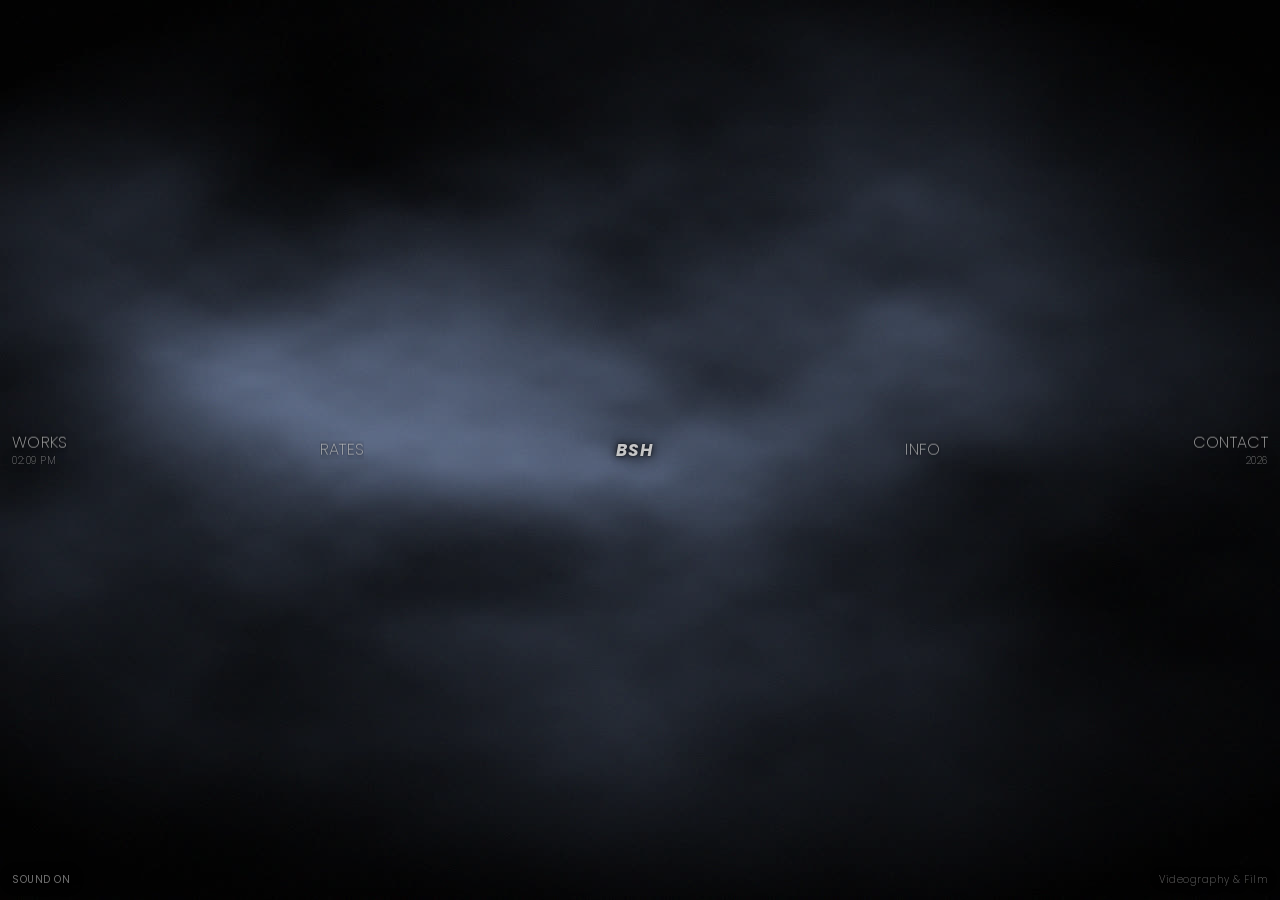
<file: index.html>
<!DOCTYPE html>
<html lang="en">
<head>
<meta charset="utf-8">
<meta name="viewport" content="width=device-width, initial-scale=1">
<meta name="description" content="Bayo says hi — videography and film, Metro Vancouver.">
<meta name="theme-color" content="#000000">
<title>Bayo says hi</title>
<link rel="icon" href="favicon.svg" type="image/svg+xml">
<link rel="preload" href="fonts/poppins-latin-200-normal.woff2" as="font" type="font/woff2" crossorigin>
<link rel="stylesheet" href="css/style.css">
</head>
<body class="theme-dark home nav-center">

  <!-- Looping showreel. Source is set from SITE.background in js/data.js -->
  <div class="bg" id="bg"></div>

  <!-- The five-slot navigation. Built from SITE.nav in js/data.js -->
  <nav class="nav" id="nav" aria-label="Main"></nav>

  <button class="sound-toggle" id="sound" type="button">SOUND ON</button>
  <div class="home-tagline" data-bind="identity.tagline"></div>

  <script src="js/data.js"></script>
  <script src="js/site.js"></script>
</body>
</html>
</file>
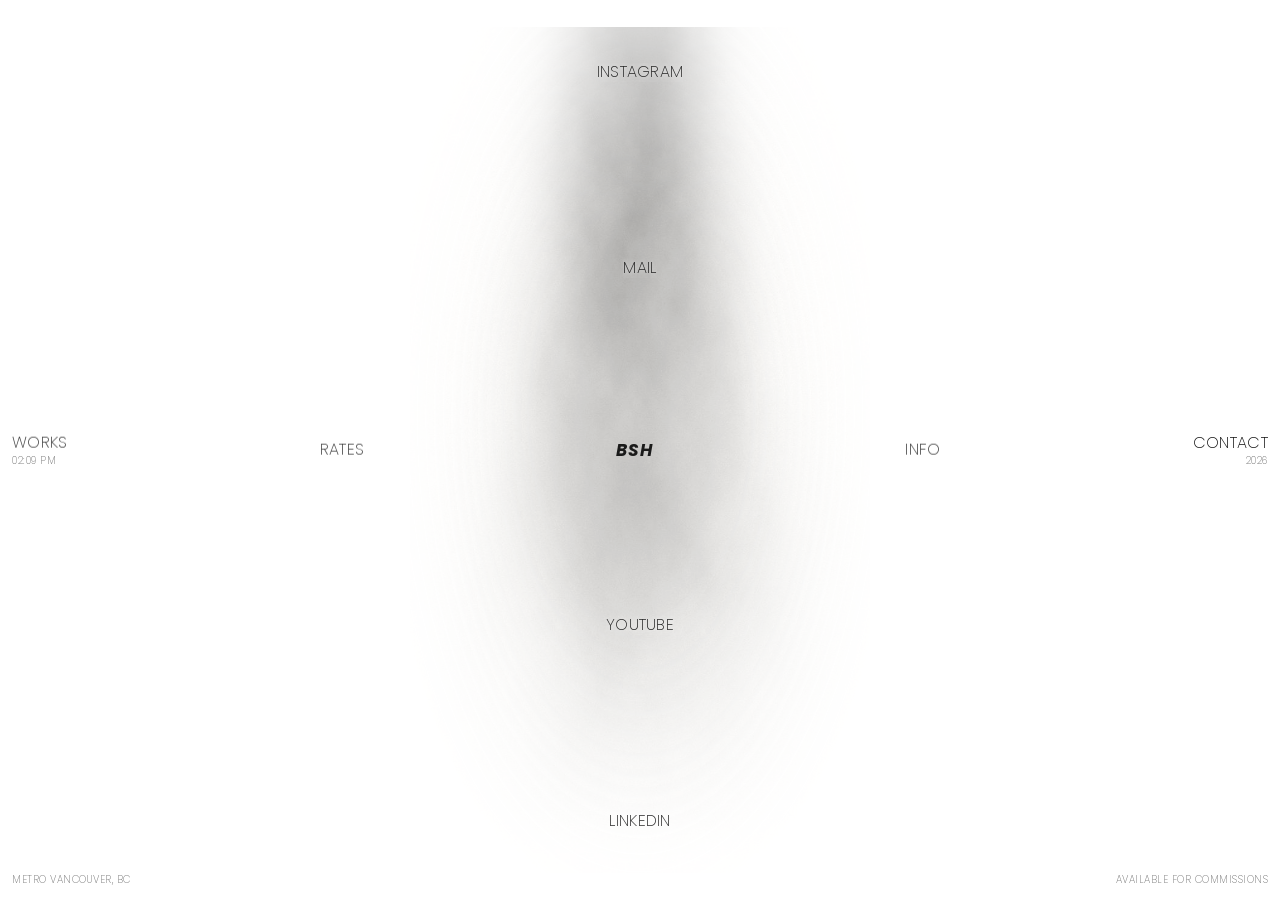
<file: contact.html>
<!DOCTYPE html>
<html lang="en">
<head>
<meta charset="utf-8">
<meta name="viewport" content="width=device-width, initial-scale=1">
<meta name="description" content="Get in touch — Bayo says hi videography.">
<meta name="theme-color" content="#ffffff">
<title>Contact — Bayo says hi</title>
<link rel="icon" href="favicon.svg" type="image/svg+xml">
<link rel="stylesheet" href="css/style.css">
</head>
<body class="theme-light nav-center">

  <nav class="nav" id="nav" aria-label="Main"></nav>

  <main class="contact">
    <div class="contact__portrait" id="contact-portrait"></div>
    <!-- Links are built from SITE.contact in js/data.js -->
    <div class="contact__links" id="contact-links"></div>
  </main>

  <div class="page-foot" id="contact-foot"></div>

  <script src="js/data.js"></script>
  <script src="js/site.js"></script>
</body>
</html>
</file>
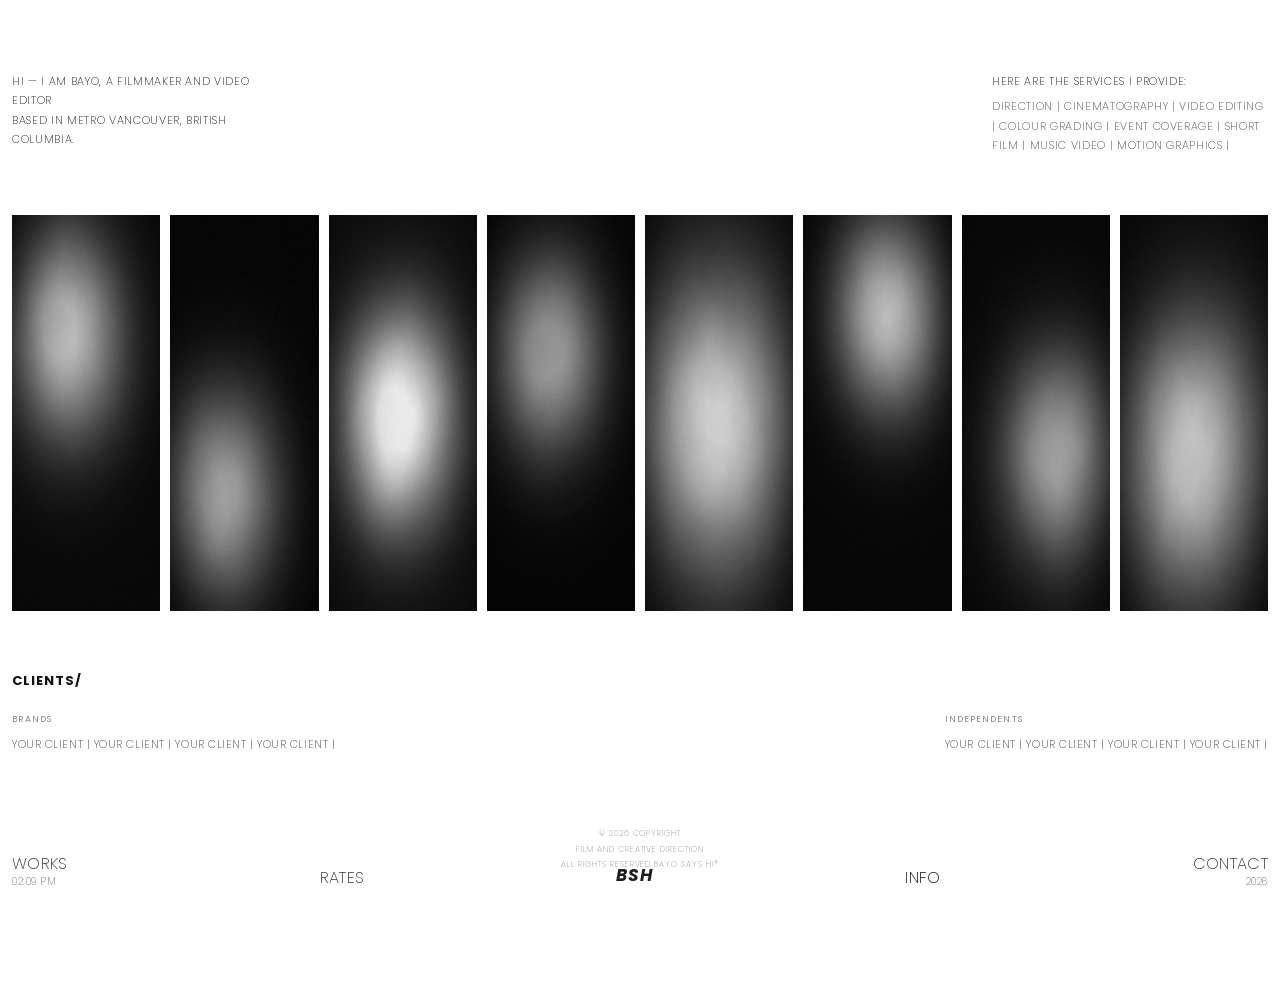
<file: info.html>
<!DOCTYPE html>
<html lang="en">
<head>
<meta charset="utf-8">
<meta name="viewport" content="width=device-width, initial-scale=1">
<meta name="description" content="About Bayo — filmmaker and video editor in Metro Vancouver.">
<meta name="theme-color" content="#ffffff">
<title>Info — Bayo says hi</title>
<link rel="icon" href="favicon.svg" type="image/svg+xml">
<link rel="stylesheet" href="css/style.css">
</head>
<body class="theme-light nav-bottom">

  <nav class="nav" id="nav" aria-label="Main"></nav>

  <main class="sheet" id="info">
    <div class="info-top">
      <div class="col"><p id="info-bio"></p></div>
      <div class="col">
        <span class="label" id="info-services-heading"></span>
        <p class="info-services" id="info-services"></p>
      </div>
    </div>

    <div class="info-strip" id="info-strip"></div>

    <h2 class="info-clients__heading" id="info-clients-heading"></h2>
    <div class="info-clients" id="info-clients"></div>

    <p class="info-footer" id="info-footer"></p>
  </main>

  <script src="js/data.js"></script>
  <script src="js/site.js"></script>
</body>
</html>
</file>
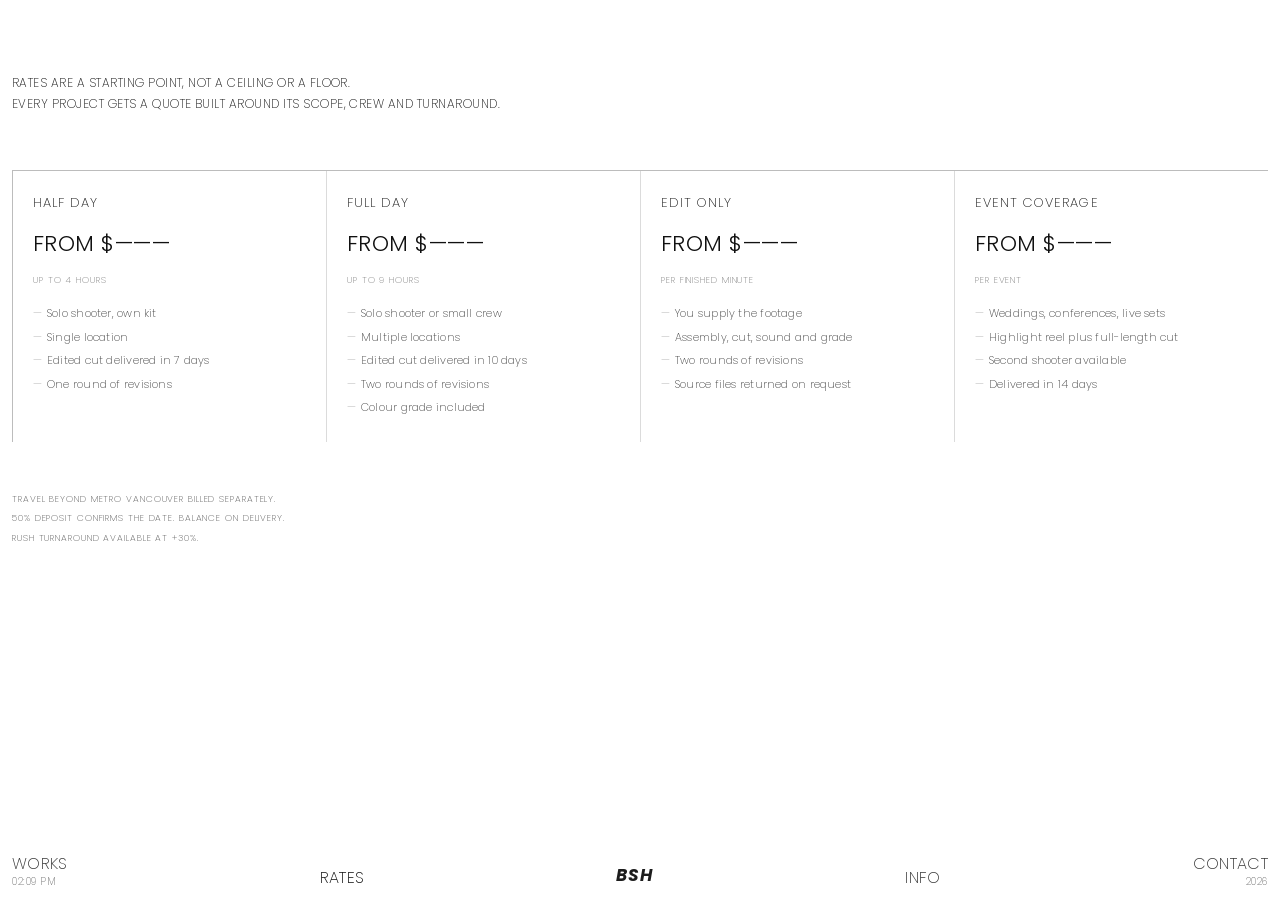
<file: rates.html>
<!DOCTYPE html>
<html lang="en">
<head>
<meta charset="utf-8">
<meta name="viewport" content="width=device-width, initial-scale=1">
<meta name="description" content="Rates and packages — Bayo says hi videography.">
<meta name="theme-color" content="#ffffff">
<title>Rates — Bayo says hi</title>
<link rel="icon" href="favicon.svg" type="image/svg+xml">
<link rel="stylesheet" href="css/style.css">
</head>
<body class="theme-light nav-bottom">

  <nav class="nav" id="nav" aria-label="Main"></nav>

  <main class="sheet">
    <p class="sheet__intro" id="rates-intro"></p>

    <!-- Package blocks are built from SITE.rates in js/data.js -->
    <div class="rates-grid" id="rates"></div>

    <p class="sheet__notes" id="rates-notes"></p>
  </main>

  <script src="js/data.js"></script>
  <script src="js/site.js"></script>
</body>
</html>
</file>
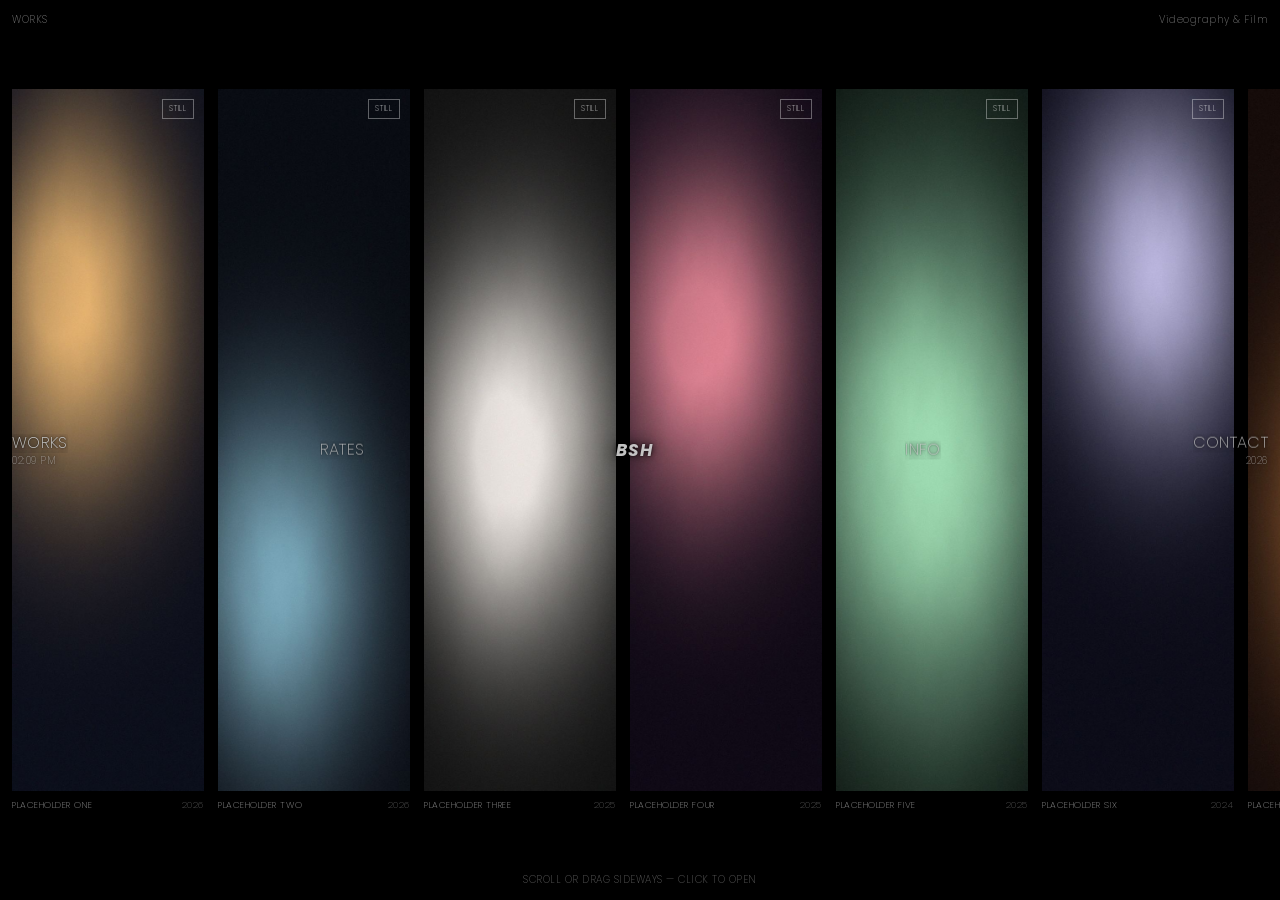
<file: works.html>
<!DOCTYPE html>
<html lang="en">
<head>
<meta charset="utf-8">
<meta name="viewport" content="width=device-width, initial-scale=1">
<meta name="description" content="Selected videography work — Bayo says hi.">
<meta name="theme-color" content="#000000">
<title>Works — Bayo says hi</title>
<link rel="icon" href="favicon.svg" type="image/svg+xml">
<link rel="stylesheet" href="css/style.css">
</head>
<body class="theme-dark nav-center">

  <nav class="nav" id="nav" aria-label="Main"></nav>

  <div class="page-head">
    <span>WORKS</span>
    <span data-bind="identity.tagline"></span>
  </div>

  <!-- Panels are built from SITE.works in js/data.js -->
  <main class="strip" id="strip" aria-label="Selected work"></main>

  <div class="strip-hint"><span class="hint-wide">SCROLL OR DRAG SIDEWAYS — CLICK TO OPEN</span><span class="hint-narrow">SWIPE  →</span></div>

  <!-- Full-size player -->
  <div class="lightbox" id="lightbox" role="dialog" aria-modal="true" aria-label="Work viewer">
    <div class="lightbox__inner">
      <button class="lightbox__close" id="lightbox-close" type="button">CLOSE ✕</button>
      <div id="lightbox-stage"></div>
      <div class="lightbox__meta">
        <span id="lightbox-title"></span>
        <span id="lightbox-meta"></span>
      </div>
    </div>
  </div>

  <script src="js/data.js"></script>
  <script src="js/site.js"></script>
</body>
</html>
</file>
<file: css/style.css>
/* ============================================================================
   FONT — Poppins, self-hosted (no external requests, works offline)
   ----------------------------------------------------------------------------
   KARGO uses "Mozaic GEO", a licensed typeface we can't redistribute.
   Poppins is the closest free match: the same geometric construction and,
   measured against the real site, the same word widths to within 1-2px.

   To change the whole site's typeface: drop new .woff2 files into /fonts,
   rewrite the blocks below, then update --font in :root.
   ========================================================================== */
@font-face{ font-family:"Poppins"; font-style:normal; font-weight:100;
  src:url("../fonts/poppins-latin-100-normal.woff2") format("woff2"); font-display:swap; }
@font-face{ font-family:"Poppins"; font-style:normal; font-weight:200;
  src:url("../fonts/poppins-latin-200-normal.woff2") format("woff2"); font-display:swap; }
@font-face{ font-family:"Poppins"; font-style:normal; font-weight:300;
  src:url("../fonts/poppins-latin-300-normal.woff2") format("woff2"); font-display:swap; }
@font-face{ font-family:"Poppins"; font-style:normal; font-weight:400;
  src:url("../fonts/poppins-latin-400-normal.woff2") format("woff2"); font-display:swap; }
@font-face{ font-family:"Poppins"; font-style:normal; font-weight:500;
  src:url("../fonts/poppins-latin-500-normal.woff2") format("woff2"); font-display:swap; }
@font-face{ font-family:"Poppins"; font-style:normal; font-weight:700;
  src:url("../fonts/poppins-latin-700-normal.woff2") format("woff2"); font-display:swap; }
@font-face{ font-family:"Poppins"; font-style:italic; font-weight:700;
  src:url("../fonts/poppins-latin-700-italic.woff2") format("woff2"); font-display:swap; }

/* ============================================================================
   BSH — STYLESHEET
   ----------------------------------------------------------------------------
   Colours, type sizes and spacing all live in the :root block below.
   Change a value there and it updates everywhere on the site.
   ========================================================================== */

:root{
  /* --- Type ------------------------------------------------------------ */
  --font: "Poppins", "Helvetica Neue", Arial, sans-serif;
  --nav-size: 16px;          /* the five main links            */
  --meta-size: 10px;         /* clock, year, captions          */
  --nav-weight: 200;         /* 100 thinner … 400 heavier      */

  /* --- Colour ---------------------------------------------------------- */
  --black: #000000;
  --white: #ffffff;
  --grey:  #cccccc;
  --dim-grey: #8a8a8a;

  /* --- Spacing --------------------------------------------------------- */
  --gutter: 12px;            /* distance from the screen edge  */

  /* --- Motion ---------------------------------------------------------- */
  --roll-speed: .42s;
  --ease: cubic-bezier(.76,.03,.21,.99);
}

/* --- Reset ------------------------------------------------------------- */
*,*::before,*::after{ box-sizing:border-box; margin:0; padding:0; }

html,body{ height:100%; }

body{
  font-family: var(--font);
  font-weight: var(--nav-weight);
  background: var(--black);
  color: var(--grey);
  -webkit-font-smoothing: antialiased;
  text-rendering: optimizeLegibility;
  overflow-x: hidden;
}

a{ color:inherit; text-decoration:none; }
img,video{ display:block; max-width:100%; }

/* Page themes -----------------------------------------------------------
   <body class="theme-dark">  → black page, light type   (home, works)
   <body class="theme-light"> → white page, black type   (info, rates, contact)
   ---------------------------------------------------------------------- */
body.theme-dark { --fg: var(--grey);  --bg: var(--black); }
/* a soft halo so the type survives a bright frame of video or a pale panel.
   Invisible against black, quietly load-bearing against white. */
body.theme-dark .nav__label,
body.theme-dark .nav__meta,
body.theme-dark .nav__logo,
body.theme-dark .page-head,
body.theme-dark .strip-hint,
body.theme-dark .home-tagline,
body.theme-dark .sound-toggle{ text-shadow: 0 0 18px rgba(0,0,0,.95), 0 0 6px rgba(0,0,0,.85), 0 0 2px rgba(0,0,0,.7); }
body.theme-light{ --fg: #111111;      --bg: var(--white); }
body.theme-light{ background: var(--white); color:#111; }

/* ============================================================================
   NAVIGATION
   Five slots spread edge to edge, vertically centred on screen.
   Slot 1 carries the clock, slot 5 carries the year, the logo sits dead centre.
   ========================================================================== */

.nav{
  position: fixed;
  top: 50%;
  left: 0;
  width: 100%;
  transform: translateY(-50%);
  padding: 0 var(--gutter);
  display: flex;
  align-items: center;
  justify-content: space-between;
  z-index: 100;
  pointer-events: none;           /* only the links themselves are clickable */
}

.nav__item{
  pointer-events: auto;
  display: flex;
  flex-direction: column;
  line-height: 1.18;
}

.nav__item--end{ align-items: flex-end; text-align: right; }

.nav__label{
  font-size: var(--nav-size);
  letter-spacing: .02em;
  color: var(--fg);
  opacity: .85;
  transition: opacity .3s var(--ease);
  white-space: nowrap;
}

.nav__item:hover .nav__label{ opacity: 1; }

.nav__meta{
  font-size: var(--meta-size);
  letter-spacing: .5px;
  color: var(--fg);
  opacity: .62;
  margin-top: 2px;
  white-space: nowrap;
}

/* Current page gets a subtle marker rather than a loud highlight */
.nav__item[aria-current="page"] .nav__label{ opacity: 1; }

/* ----------------------------------------------------------------------
   NAV POSITION
   body.nav-center  → the KARGO move: row floating in the middle of the screen.
                      Right for pages that are mostly image (home, works,
                      contact), where the type sits over the picture.
   body.nav-bottom  → the same row pinned to the foot of the screen.
                      Right for pages with a lot of reading on them
                      (rates, info), where a centred row would land on top
                      of the words.

   To put a page back to the centred version, swap the class on its <body>.
   -------------------------------------------------------------------- */
body.nav-bottom .nav{
  top: auto;
  bottom: var(--gutter);
  transform: none;
  align-items: flex-end;
}

/* keep reading clear of the pinned row */
body.nav-bottom .sheet{ padding-bottom: 112px; }

/* --- Logo -------------------------------------------------------------- */
.nav__logo{
  pointer-events: auto;
  font-weight: 700;
  font-size: 17px;
  letter-spacing: .06em;
  color: var(--fg);
  font-style: italic;
  opacity: .95;
  transition: opacity .3s var(--ease), transform .4s var(--ease);
}
.nav__logo:hover{ opacity:1; transform: scale(1.04); }
.nav__logo img{ height: 18px; width:auto; }

/* ============================================================================
   ROLLING TEXT
   Each letter is stacked twice. On hover the pair slides up one letter-height,
   staggered left to right, so the word appears to re-type itself.
   ========================================================================== */

.roll{
  display: inline-flex;
  overflow: hidden;
  vertical-align: top;
}

.roll__char{
  display: inline-block;
  position: relative;
  overflow: hidden;
  height: 1.18em;
  line-height: 1.18em;
}

.roll__char span{
  display: block;
  transition: transform var(--roll-speed) var(--ease);
  will-change: transform;
}

/* the duplicate sitting one row below, ready to rise into place */
.roll__char span:last-child{ position: absolute; top: 100%; left: 0; }

.roll:hover .roll__char span{ transform: translateY(-100%); }

/* a blank space still needs width */
.roll__char--space{ width: .32em; }

/* ============================================================================
   HOME
   ========================================================================== */

.bg{
  position: fixed;
  inset: 0;
  z-index: 1;
  overflow: hidden;
  background: var(--black);
}

.bg video,
.bg img{
  width: 100%;
  height: 100%;
  object-fit: cover;
  object-position: 50% 50%;
}

/* Darkening layer so the nav stays readable over bright footage.
   Strength is set from SITE.background.dim in data.js */
.bg__veil{
  position: absolute;
  inset: 0;
  background: #000;
  opacity: var(--veil, .25);
  pointer-events: none;
}

/* Sound toggle, bottom-left */
.sound-toggle{
  position: fixed;
  left: var(--gutter);
  bottom: var(--gutter);
  z-index: 110;
  font-size: var(--meta-size);
  letter-spacing: .5px;
  color: var(--fg);
  opacity: .55;
  background: none;
  border: 0;
  font-family: var(--font);
  cursor: pointer;
  transition: opacity .3s var(--ease);
}
.sound-toggle:hover{ opacity: 1; }

/* Bottom-right tagline */
.home-tagline{
  position: fixed;
  right: var(--gutter);
  bottom: var(--gutter);
  z-index: 110;
  font-size: var(--meta-size);
  letter-spacing: .5px;
  color: var(--fg);
  opacity: .55;
  text-align: right;
}

/* ============================================================================
   SHARED PAGE FURNITURE (inner pages)
   ========================================================================== */

.page{
  position: relative;
  z-index: 2;
  min-height: 100vh;
}

.page-head{
  position: fixed;
  top: var(--gutter);
  left: var(--gutter);
  right: var(--gutter);
  display: flex;
  justify-content: space-between;
  align-items: flex-start;
  font-size: var(--meta-size);
  letter-spacing: .5px;
  opacity: .6;
  z-index: 90;
  pointer-events: none;
}

.page-foot{
  position: fixed;
  bottom: var(--gutter);
  left: var(--gutter);
  right: var(--gutter);
  display: flex;
  justify-content: space-between;
  align-items: flex-end;
  font-size: var(--meta-size);
  letter-spacing: .5px;
  opacity: .6;
  z-index: 90;
  pointer-events: none;
}

/* The back-to-home affordance that replaces the logo on inner pages is the
   logo itself — it always links home. Nothing extra needed. */

/* ============================================================================
   WORKS — a flat strip of tall panels that scrolls sideways
   ========================================================================== */

.strip{
  position: relative;
  z-index: 2;
  height: 100vh;
  display: flex;
  align-items: center;
  gap: 14px;
  padding: 0 var(--gutter);
  overflow-x: auto;
  overflow-y: hidden;
  scroll-behavior: auto;
  scrollbar-width: none;
  cursor: grab;
}
.strip::-webkit-scrollbar{ display: none; }
.strip.is-dragging{ cursor: grabbing; }

.panel{
  position: relative;
  flex: 0 0 auto;
  width: clamp(150px, 15vw, 230px);
  display: flex;
  flex-direction: column;
  gap: 8px;
}

/* the clipped window the image lives in */
.panel__frame{
  position: relative;
  height: 78vh;
  overflow: hidden;
  background: #0a0a0a;
}

.panel__media{
  position: absolute;
  inset: 0;
}

.panel__media img,
.panel__media video{
  width: 100%;
  height: 100%;
  object-fit: cover;
  transition: transform 1.2s var(--ease), opacity .5s var(--ease);
}

/* the preview video sits on top of the still and fades in on hover */
.panel__media video{
  position: absolute;
  inset: 0;
  opacity: 0;
}
.panel.is-playing .panel__media video{ opacity: 1; }
.panel:hover .panel__media img{ transform: scale(1.04); }

/* Small "play" marker, only on panels that actually have a video */
.panel__cue{
  position: absolute;
  left: 10px;
  bottom: 10px;
  z-index: 3;
  font-size: 9px;
  letter-spacing: .08em;
  color: #fff;
  opacity: 0;
  transform: translateY(4px);
  transition: opacity .4s var(--ease), transform .4s var(--ease);
  text-shadow: 0 1px 6px rgba(0,0,0,.6);
}
.panel:hover .panel__cue{ opacity: .9; transform: translateY(0); }

/* Caption under each panel */
.panel__caption{
  display: flex;
  justify-content: space-between;
  gap: 8px;
  font-size: 9px;
  letter-spacing: .06em;
  color: var(--fg);
  opacity: .72;
}
.panel__caption .t{ white-space: nowrap; overflow: hidden; text-overflow: ellipsis; }
.panel__caption .y{ flex: 0 0 auto; opacity: .6; }

/* Placeholder badge — disappears the moment a real video is added */
.panel__placeholder{
  position: absolute;
  top: 10px;
  right: 10px;
  z-index: 3;
  font-size: 8px;
  letter-spacing: .1em;
  padding: 3px 6px;
  border: 1px solid rgba(255,255,255,.35);
  color: rgba(255,255,255,.75);
}

.hint-narrow{ display:none; }

/* Scroll hint, bottom centre */
.strip-hint{
  position: fixed;
  bottom: var(--gutter);
  left: 50%;
  transform: translateX(-50%);
  font-size: var(--meta-size);
  letter-spacing: .5px;
  opacity: .45;
  z-index: 90;
  pointer-events: none;
}

/* ============================================================================
   LIGHTBOX — plays a piece at its real aspect ratio
   ========================================================================== */

.lightbox{
  position: fixed;
  inset: 0;
  z-index: 200;
  background: rgba(0,0,0,.94);
  display: flex;
  align-items: center;
  justify-content: center;
  opacity: 0;
  visibility: hidden;
  transition: opacity .45s var(--ease), visibility .45s var(--ease);
}
.lightbox.is-open{ opacity: 1; visibility: visible; }

.lightbox__inner{
  /* shrink to whatever is being shown, so the caption and the close button
     line up with the edges of the picture rather than the whole screen */
  width: fit-content;
  max-width: min(88vw, 1400px);
  max-height: 82vh;
  position: relative;
}
.lightbox__inner video,
.lightbox__inner img{
  max-width: min(88vw, 1400px);
  max-height: 82vh;
  width: auto;
  height: auto;
  object-fit: contain;
  background: #000;
}

.lightbox__meta{
  display: flex;
  justify-content: space-between;
  margin-top: 10px;
  font-size: var(--meta-size);
  letter-spacing: .5px;
  color: var(--grey);
  opacity: .75;
}

.lightbox__close{
  position: absolute;
  top: -28px;
  right: 0;
  background: none;
  border: 0;
  color: var(--grey);
  font-family: var(--font);
  font-size: var(--meta-size);
  letter-spacing: .5px;
  cursor: pointer;
  opacity: .7;
}
.lightbox__close:hover{ opacity: 1; }

/* ============================================================================
   RATES
   ========================================================================== */

.sheet{
  position: relative;
  z-index: 2;
  min-height: 100vh;
  padding: 72px var(--gutter) 64px;
}

.sheet__intro{
  max-width: 62ch;
  font-size: 12px;
  line-height: 1.75;
  letter-spacing: .04em;
}

.rates-grid{
  display: grid;
  grid-template-columns: repeat(auto-fit, minmax(230px, 1fr));
  gap: 1px;
  margin-top: 56px;
  background: rgba(0,0,0,.14);          /* becomes the hairline between cells */
  border-top: 1px solid rgba(0,0,0,.14);
  border-left: 1px solid rgba(0,0,0,.14);
}

.rate{
  background: var(--white);
  padding: 22px 20px 26px;
  display: flex;
  flex-direction: column;
  gap: 14px;
  transition: background .4s var(--ease);
}
.rate:hover{ background: #fafafa; }

.rate__name{ font-size: 13px; letter-spacing: .08em; }
.rate__price{ font-size: 22px; font-weight: 300; letter-spacing: .02em; }
.rate__meta{ font-size: 9px; letter-spacing: .1em; opacity: .55; }
.rate__items{ list-style: none; display: flex; flex-direction: column; gap: 7px; margin-top: 4px; }
.rate__items li{
  font-size: 11px;
  line-height: 1.5;
  letter-spacing: .02em;
  opacity: .8;
  padding-left: 14px;
  position: relative;
}
.rate__items li::before{
  content: "—";
  position: absolute;
  left: 0;
  opacity: .45;
}

.sheet__notes{
  margin-top: 48px;
  font-size: 9px;
  letter-spacing: .1em;
  line-height: 2.2;
  opacity: .7;
}

/* ============================================================================
   INFO
   ========================================================================== */

.info-top{
  display: flex;
  justify-content: space-between;
  gap: 48px;
  flex-wrap: wrap;
  font-size: 11px;
  letter-spacing: .06em;
  line-height: 1.75;
}
.info-top .col{ max-width: 46ch; }
.info-top .label{ display:block; margin-bottom: 6px; }
.info-services{ opacity: .78; }

.info-strip{
  display: flex;
  gap: 10px;
  margin: 60px 0;
  height: 44vh;
}
.info-strip img{
  flex: 1 1 0;
  min-width: 0;
  height: 100%;
  object-fit: cover;
  filter: grayscale(1) contrast(1.05);
  transition: filter .6s var(--ease);
}
.info-strip img:hover{ filter: grayscale(0) contrast(1); }

.info-clients__heading{ font-size: 13px; letter-spacing: .08em; margin-bottom: 22px; }

.info-clients{
  display: flex;
  justify-content: space-between;
  gap: 48px;
  flex-wrap: wrap;
}
.info-clients .group{ max-width: 52ch; }
.info-clients .group h3{
  font-size: 9px;
  font-weight: 400;
  letter-spacing: .12em;
  opacity: .5;
  margin-bottom: 8px;
}
.info-clients .group p{
  font-size: 11px;
  letter-spacing: .05em;
  line-height: 1.85;
  opacity: .82;
}

.info-footer{
  margin-top: 72px;
  text-align: center;
  font-size: 8px;
  letter-spacing: .12em;
  line-height: 1.9;
  opacity: .45;
}

/* ============================================================================
   CONTACT
   ========================================================================== */

.contact{
  position: relative;
  z-index: 2;
  height: 100vh;
  overflow: hidden;
}

.contact__portrait{
  position: absolute;
  inset: 0;
  display: flex;
  align-items: center;
  justify-content: center;
}
.contact__portrait img{
  height: 94vh;
  width: auto;
  object-fit: contain;
  opacity: .92;
  /* melt the edges of the plate into the page so it reads as an image,
     not a pasted-in rectangle */
  -webkit-mask-image: radial-gradient(ellipse 58% 62% at 50% 46%, #000 38%, transparent 100%);
          mask-image: radial-gradient(ellipse 58% 62% at 50% 46%, #000 38%, transparent 100%);
}

/* The four links sit top / upper-mid / lower-mid / bottom, centred */
.contact__links{
  position: absolute;
  inset: 0;
  display: flex;
  flex-direction: column;
  align-items: center;
  justify-content: space-between;
  padding: 7vh 0;
  z-index: 10;
  pointer-events: none;
}
.contact__links a{
  pointer-events: auto;
  font-size: var(--nav-size);
  letter-spacing: .02em;
  color: var(--fg);
  opacity: .9;
  transition: opacity .3s var(--ease);
  /* a white halo keeps the words crisp where they cross the smoke */
  text-shadow: 0 0 16px rgba(255,255,255,.9), 0 0 5px rgba(255,255,255,.8);
}
.contact__links a:hover{ opacity: 1; }

/* the two middle links need breathing room from the centre logo */
.contact__links a:nth-child(2){ transform: translateY(-6vh); }
.contact__links a:nth-child(3){ transform: translateY(6vh); }

/* ============================================================================
   RESPONSIVE — phones
   The nav stops trying to span the screen and stacks instead.
   ========================================================================== */

@media (max-width: 760px){
  :root{ --nav-size: 15px; }

  /* HOME on a phone keeps the stacked, centred treatment — there is nothing
     else on the screen for it to collide with. */
  body.home .nav{
    flex-direction: column;
    align-items: center;
    gap: 18px;
    padding: 0 var(--gutter);
  }
  body.home .nav__item--end{ align-items: center; text-align: center; }
  body.home .nav__logo{ order: -1; margin-bottom: 4px; }

  /* EVERY OTHER PAGE on a phone pins the row to the foot, so it never sits
     on top of the work or the words. */
  body:not(.home) .nav{
    top: auto;
    bottom: 0;
    transform: none;
    align-items: center;
    gap: 4px;
    padding: 10px var(--gutter);
    background: var(--bg);
    border-top: 1px solid rgba(128,128,128,.22);
  }
  body:not(.home) .nav__label{ font-size: 11px; letter-spacing: .04em; }
  body:not(.home) .nav__logo{ font-size: 13px; }
  body:not(.home) .sheet{ padding-bottom: 96px; }
  body:not(.home) .strip-hint{ bottom: 52px; }
  body:not(.home) .page-foot{ bottom: 52px; }

  /* clock and year move to the corners so the stack stays clean */
  .nav__meta{ display: none; }
  .nav-meta-mobile{
    position: fixed;
    bottom: var(--gutter);
    left: var(--gutter);
    right: var(--gutter);
    display: flex;
    justify-content: space-between;
    font-size: var(--meta-size);
    letter-spacing: .5px;
    opacity: .55;
    z-index: 95;
  }

  .home-tagline, .sound-toggle{ display: none; }

  /* the corner clock/year row belongs to the home screen only */
  body:not(.home) .nav-meta-mobile{ display: none; }

  .panel{ width: 62vw; }
  .panel__frame{ height: 62vh; }
  .strip{ gap: 10px; }

  .hint-wide{ display:none; }
  .hint-narrow{ display:inline; }

  /* the info strip becomes its own sideways scroll rather than eight slivers */
  .info-strip{
    height: 34vh;
    overflow-x: auto;
    scrollbar-width: none;
  }
  .info-strip::-webkit-scrollbar{ display:none; }
  .info-strip img{ flex: 0 0 auto; width: 38vw; }

  /* keep the last contact link clear of the footer and the nav bar */
  .contact__links{ padding: 8vh 0 16vh; }

  .sheet{ padding: 64px var(--gutter) 90px; }
  .info-strip{ height: 30vh; }
  .info-top{ gap: 28px; }
  .info-clients{ gap: 28px; }

  .contact__links a:nth-child(2),
  .contact__links a:nth-child(3){ transform: none; }
  .contact__portrait img{ height: 70vh; }
}

/* On desktop the mobile meta row is not needed */
@media (min-width: 761px){
  .nav-meta-mobile{ display: none; }
}

/* Respect people who ask for less motion */
@media (prefers-reduced-motion: reduce){
  *{ animation: none !important; transition-duration: .01ms !important; }
}
</file>
